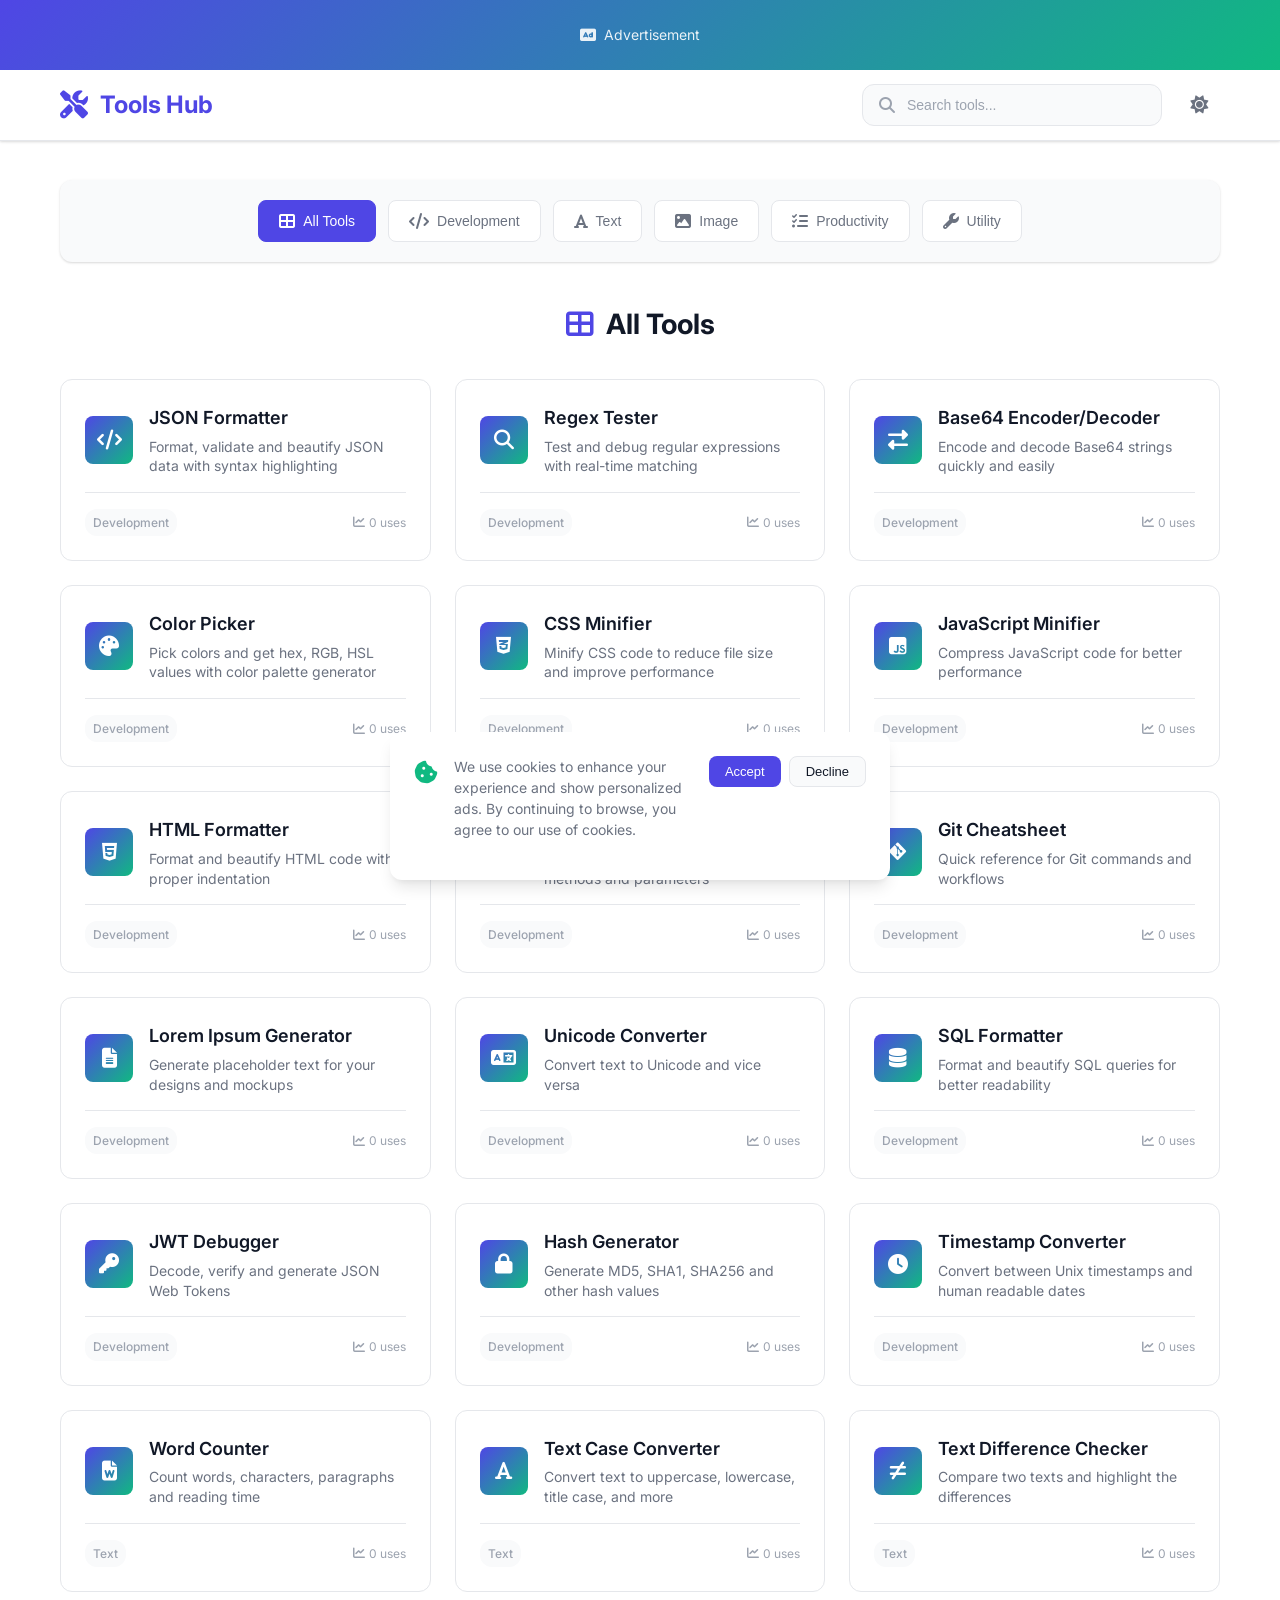
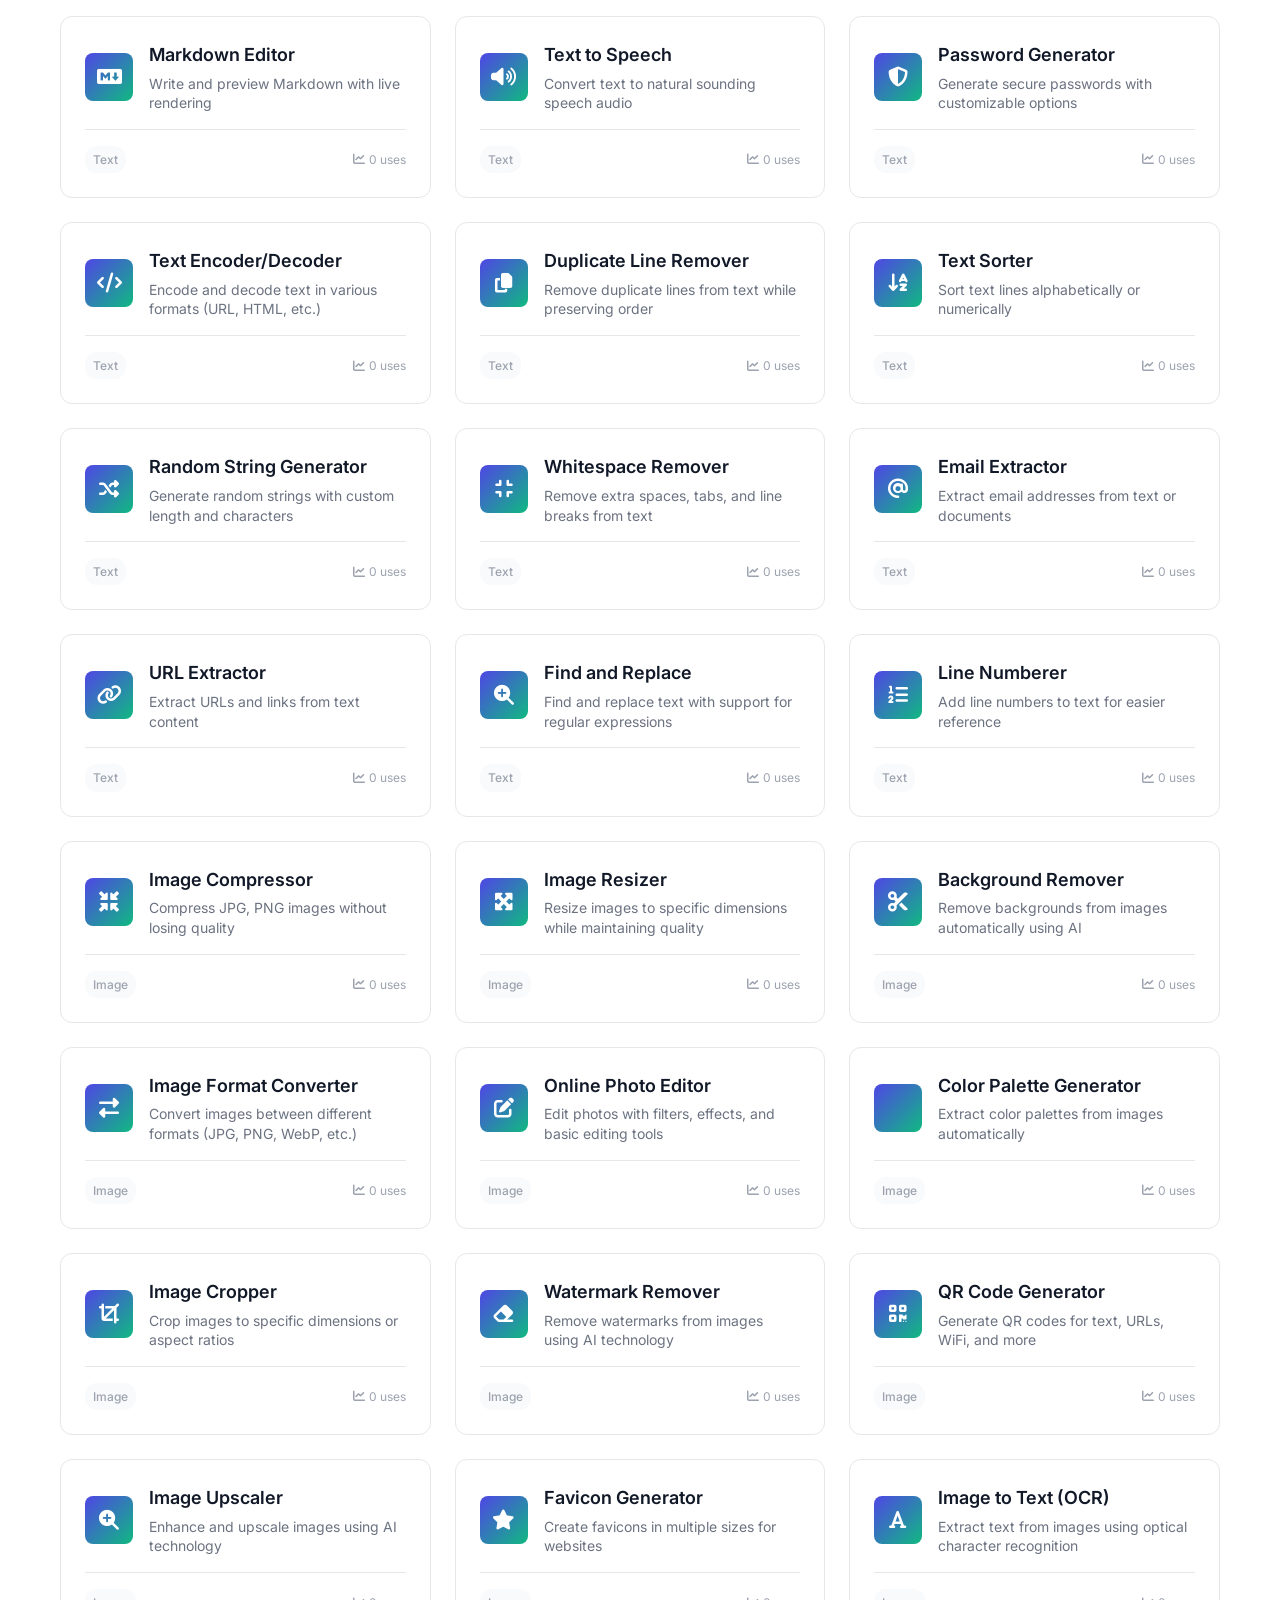
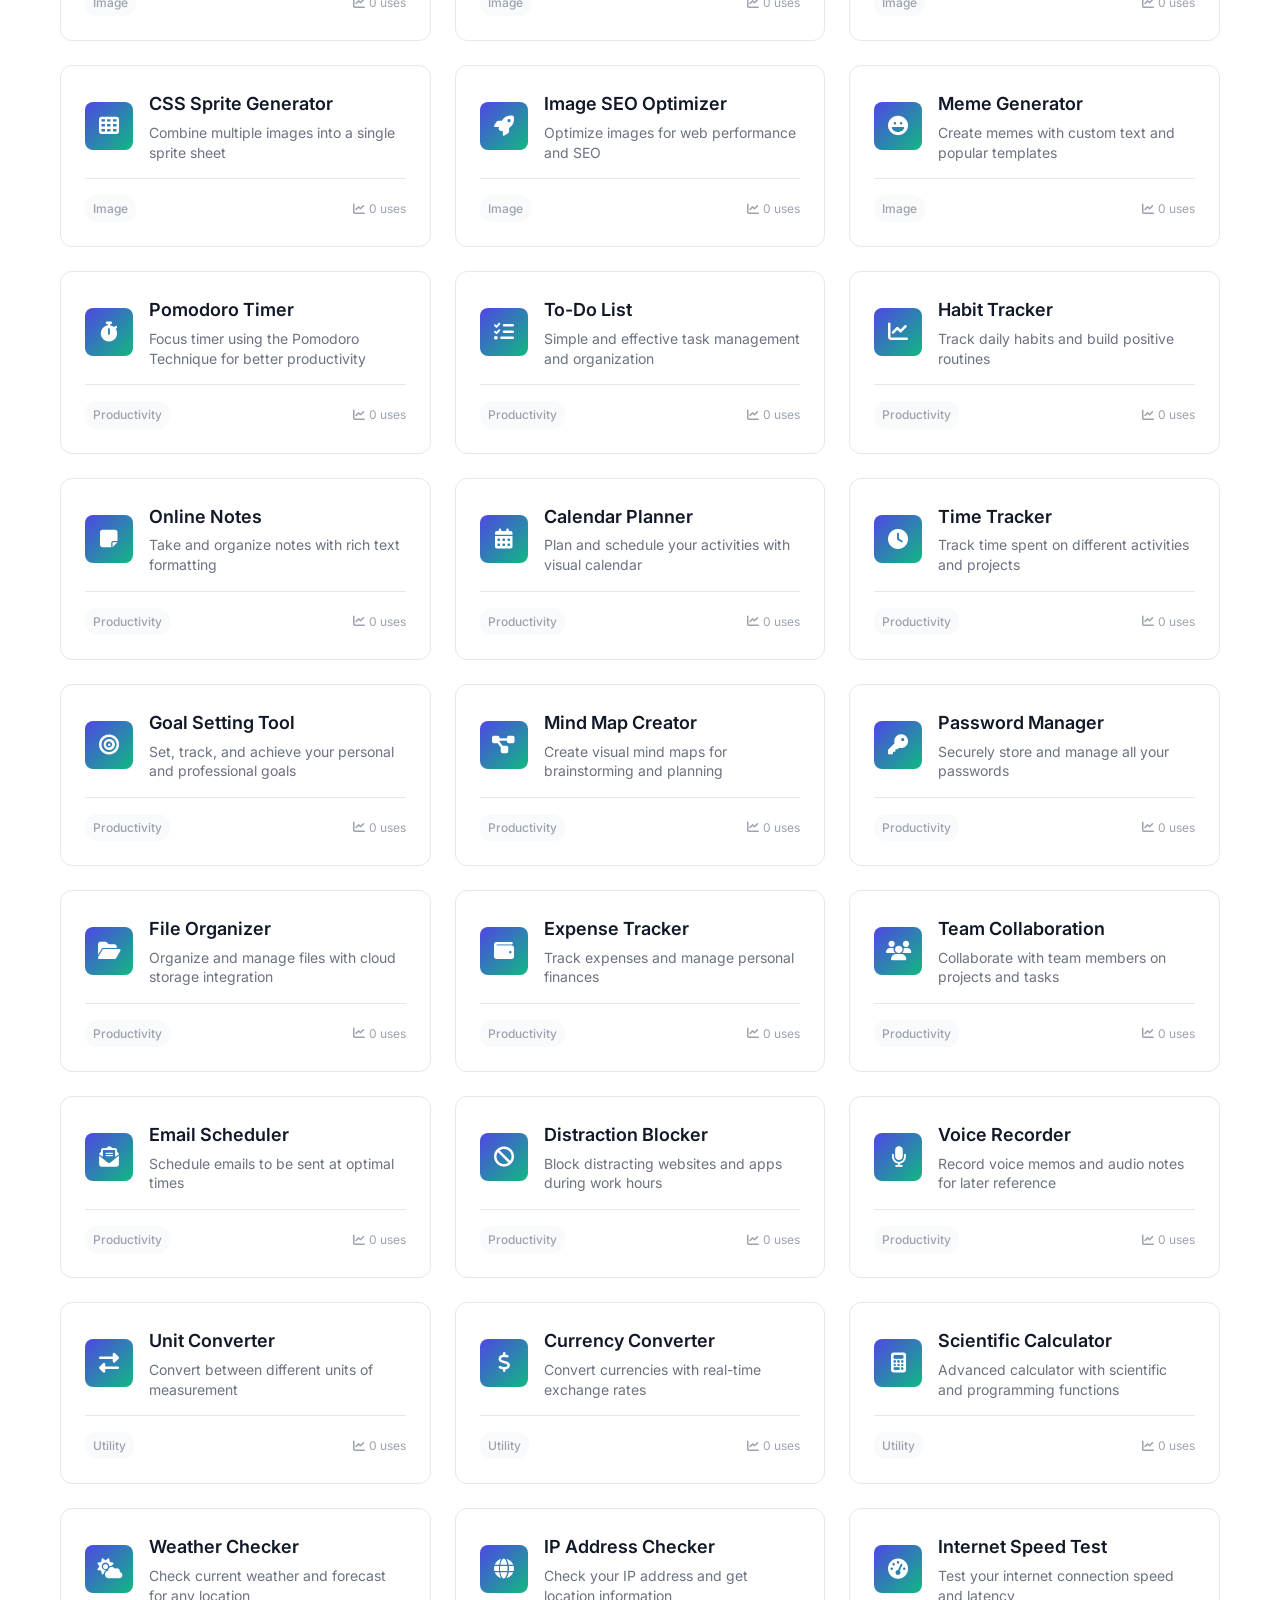
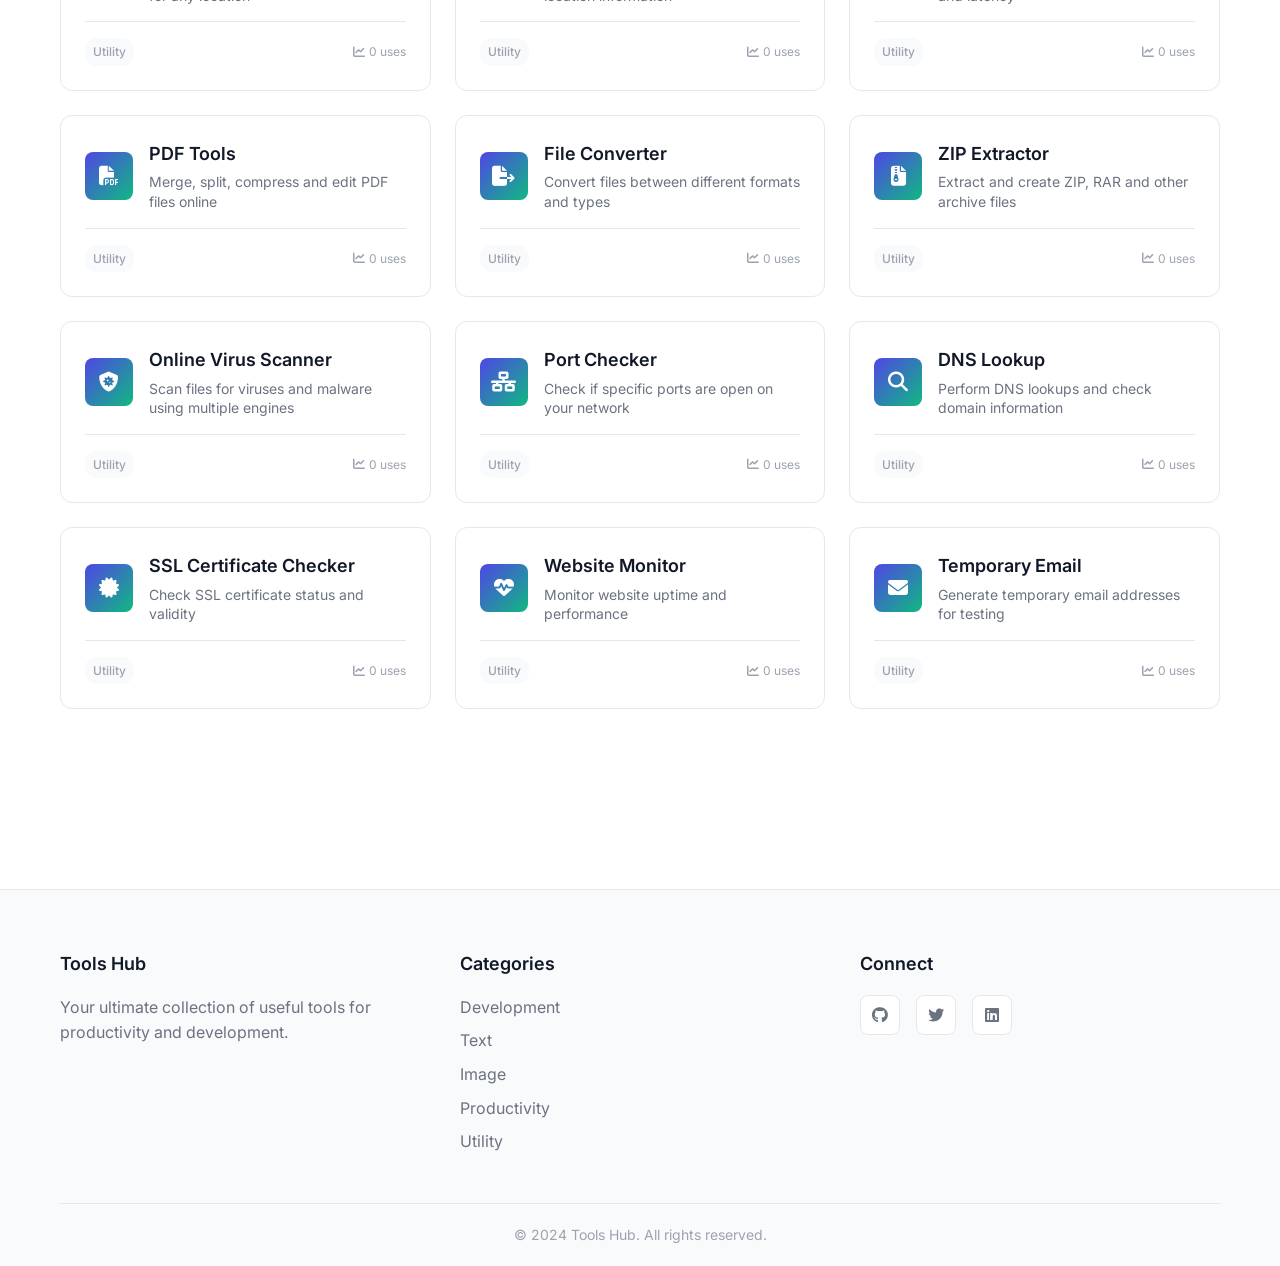
<file: index.html>
<!DOCTYPE html>
<html lang="en">
<head>
    <meta charset="UTF-8">
    <meta name="viewport" content="width=device-width, initial-scale=1.0">
    <title>Tools Hub - Your Ultimate Tool Collection</title>
    
    <!-- PWA Meta Tags -->
    <meta name="description" content="A comprehensive collection of useful tools for developers and professionals">
    <meta name="theme-color" content="#4F46E5">
    <link rel="manifest" href="manifest.json">
    <link rel="apple-touch-icon" href="icons/icon-192.png">
    
    <!-- Favicon -->
    <link rel="icon" type="image/x-icon" href="favicon.ico">
    
    <!-- Font Awesome -->
    <link rel="stylesheet" href="https://cdnjs.cloudflare.com/ajax/libs/font-awesome/6.4.0/css/all.min.css">
    
    <!-- Google Fonts -->
    <link href="https://fonts.googleapis.com/css2?family=Inter:wght@300;400;500;600;700&display=swap" rel="stylesheet">
    
    <!-- Styles -->
    <link rel="stylesheet" href="css/style.css">
    
    <!-- AdsTerra Banner Ad -->
    <script async src="//www.adsterra.com/adsterra.js"></script>
</head>
<body>
    <!-- PWA Install Popup -->
    <div id="pwa-install-popup" class="pwa-popup hidden">
        <div class="pwa-popup-content">
            <i class="fas fa-download"></i>
            <h3>Install Tools Hub</h3>
            <p>Install our app for quick access and offline functionality</p>
            <div class="pwa-popup-buttons">
                <button id="pwa-install-btn" class="btn btn-primary">Install</button>
                <button id="pwa-dismiss-btn" class="btn btn-secondary">Later</button>
            </div>
        </div>
    </div>

    <!-- Cookies Popup -->
    <div id="cookies-popup" class="cookies-popup hidden">
        <div class="cookies-content">
            <i class="fas fa-cookie-bite"></i>
            <p>We use cookies to enhance your experience and show personalized ads. By continuing to browse, you agree to our use of cookies.</p>
            <div class="cookies-buttons">
                <button id="accept-cookies" class="btn btn-primary">Accept</button>
                <button id="decline-cookies" class="btn btn-secondary">Decline</button>
            </div>
        </div>
    </div>

    <!-- Header -->
    <header class="header">
        <!-- AdsTerra Banner Ad Space -->
        <div class="ad-banner">
            <div id="adsterra-banner">
                <!-- AdsTerra banner code will be inserted here -->
                <div class="ad-placeholder">
                    <i class="fas fa-ad"></i>
                    <span>Advertisement</span>
                </div>
            </div>
        </div>

        <nav class="navbar">
            <div class="nav-container">
                <div class="nav-brand">
                    <i class="fas fa-tools"></i>
                    <span>Tools Hub</span>
                </div>
                
                <div class="nav-controls">
                    <!-- Search Bar -->
                    <div class="search-container">
                        <i class="fas fa-search search-icon"></i>
                        <input type="text" id="search-input" placeholder="Search tools..." class="search-input">
                        <button id="clear-search" class="clear-search hidden">
                            <i class="fas fa-times"></i>
                        </button>
                    </div>
                    
                    <!-- Theme Toggle -->
                    <button id="theme-toggle" class="theme-toggle" title="Toggle theme">
                        <i class="fas fa-sun"></i>
                    </button>
                    
                    <!-- Menu Toggle -->
                    <button id="menu-toggle" class="menu-toggle">
                        <i class="fas fa-bars"></i>
                    </button>
                </div>
            </div>
        </nav>
    </header>

    <!-- Main Content -->
    <main class="main">
        <div class="container">
            <!-- Categories Navigation -->
            <section class="categories-nav">
                <div class="categories-container">
                    <button class="category-btn active" data-category="all">
                        <i class="fas fa-th-large"></i>
                        <span>All Tools</span>
                    </button>
                </div>
            </section>

            <!-- Most Used Tools -->
            <section id="most-used-section" class="tools-section hidden">
                <h2 class="section-title">
                    <i class="fas fa-star"></i>
                    Most Used Tools
                </h2>
                <div id="most-used-tools" class="tools-grid">
                    <!-- Most used tools will be populated here -->
                </div>
            </section>

            <!-- Search Results -->
            <section id="search-results-section" class="tools-section hidden">
                <h2 class="section-title">
                    <i class="fas fa-search"></i>
                    Search Results
                </h2>
                <div id="search-results" class="tools-grid">
                    <!-- Search results will be populated here -->
                </div>
            </section>

            <!-- Tools Grid -->
            <section class="tools-section">
                <h2 id="current-category-title" class="section-title">
                    <i class="fas fa-th-large"></i>
                    All Tools
                </h2>
                <div id="tools-grid" class="tools-grid">
                    <!-- Tools will be populated here -->
                </div>
            </section>

            <!-- Loading Indicator -->
            <div id="loading-indicator" class="loading-indicator hidden">
                <div class="spinner"></div>
                <p>Loading tools...</p>
            </div>

            <!-- No Results -->
            <div id="no-results" class="no-results hidden">
                <i class="fas fa-search"></i>
                <h3>No tools found</h3>
                <p>Try adjusting your search terms or browse different categories.</p>
            </div>
        </div>
    </main>

    <!-- Footer -->
    <footer class="footer">
        <div class="container">
            <div class="footer-content">
                <div class="footer-section">
                    <h4>Tools Hub</h4>
                    <p>Your ultimate collection of useful tools for productivity and development.</p>
                </div>
                <div class="footer-section">
                    <h4>Categories</h4>
                    <ul id="footer-categories">
                        <!-- Categories will be populated here -->
                    </ul>
                </div>
                <div class="footer-section">
                    <h4>Connect</h4>
                    <div class="social-links">
                        <a href="#" title="GitHub"><i class="fab fa-github"></i></a>
                        <a href="#" title="Twitter"><i class="fab fa-twitter"></i></a>
                        <a href="#" title="LinkedIn"><i class="fab fa-linkedin"></i></a>
                    </div>
                </div>
            </div>
            <div class="footer-bottom">
                <p>&copy; 2024 Tools Hub. All rights reserved.</p>
            </div>
        </div>
    </footer>

    <!-- Scripts -->
    <script src="js/app.js"></script>
    <script src="js/pwa.js"></script>
    <script src="js/theme.js"></script>
    <script src="js/search.js"></script>
    <script src="js/storage.js"></script>
    <script src="js/analytics.js"></script>
</body>
</html>
</file>
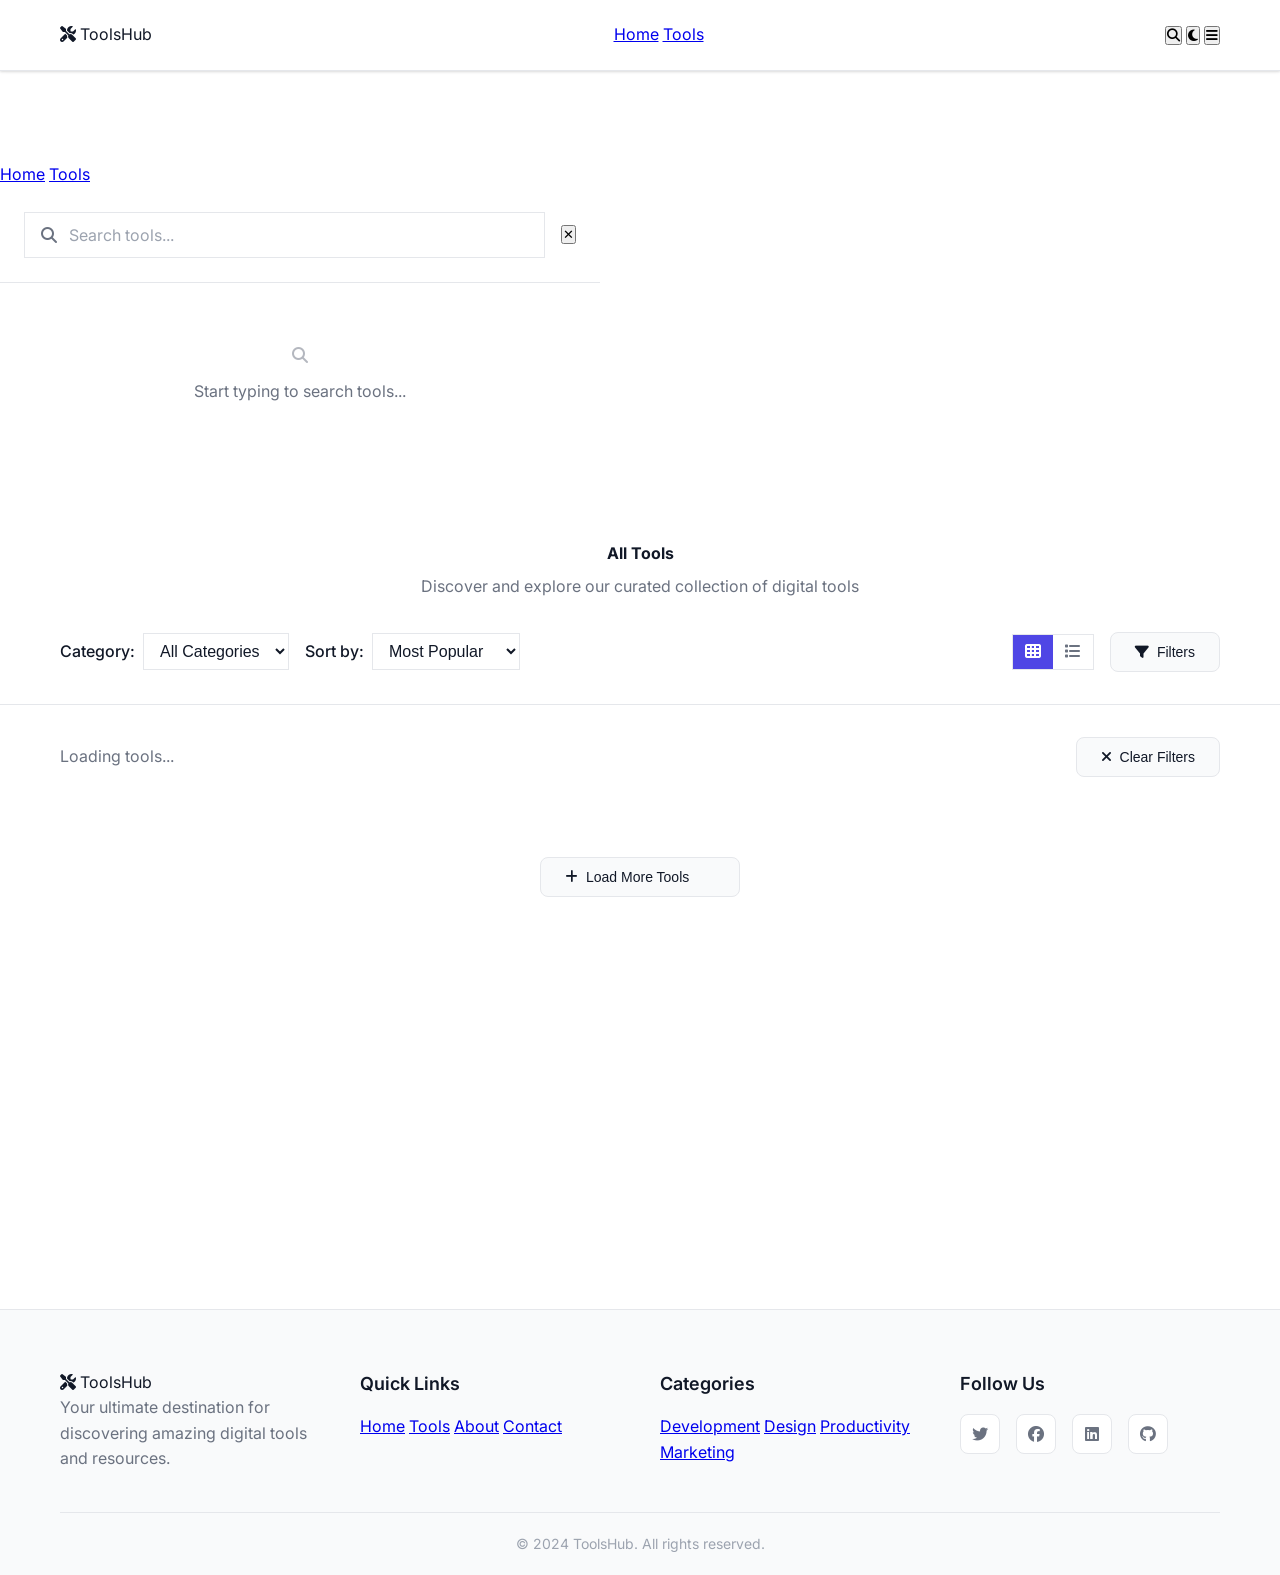
<file: tools.html>
<!DOCTYPE html>
<html lang="en">
<head>
    <meta charset="UTF-8">
    <meta name="viewport" content="width=device-width, initial-scale=1.0">
    <title>Tools - ToolsHub</title>
    <meta name="description" content="Browse and discover amazing digital tools for productivity, design, development, and more.">
    <meta name="keywords" content="tools, digital tools, productivity, design, development, browse tools">
    
    <!-- PWA Meta Tags -->
    <meta name="theme-color" content="#3b82f6">
    <meta name="apple-mobile-web-app-capable" content="yes">
    <meta name="apple-mobile-web-app-status-bar-style" content="default">
    <meta name="apple-mobile-web-app-title" content="ToolsHub">
    
    <!-- PWA Icons -->
    <link rel="icon" type="image/png" sizes="32x32" href="assets/icons/favicon-32x32.png">
    <link rel="icon" type="image/png" sizes="16x16" href="assets/icons/favicon-16x16.png">
    <link rel="apple-touch-icon" href="assets/icons/apple-touch-icon.png">
    <link rel="manifest" href="manifest.json">
    
    <!-- CSS -->
    <link rel="stylesheet" href="css/style.css">
    <link rel="stylesheet" href="css/components.css">
    <link rel="stylesheet" href="css/tools.css">
    
    <!-- Font -->
    <link rel="preconnect" href="https://fonts.googleapis.com">
    <link rel="preconnect" href="https://fonts.gstatic.com" crossorigin>
    <link href="https://fonts.googleapis.com/css2?family=Inter:wght@300;400;500;600;700&display=swap" rel="stylesheet">
    
    <!-- Icons -->
    <link rel="stylesheet" href="https://cdnjs.cloudflare.com/ajax/libs/font-awesome/6.4.0/css/all.min.css">
</head>
<body>
    <!-- PWA Install Banner -->
    <div id="pwa-install-banner" class="pwa-banner hidden">
        <div class="pwa-banner-content">
            <i class="fas fa-download"></i>
            <span>Install ToolsHub for quick access</span>
            <button id="pwa-install-btn" class="btn-install">Install</button>
            <button id="pwa-dismiss-btn" class="btn-dismiss">✕</button>
        </div>
    </div>

    <!-- AdsTerra Banner Ad -->
    <div id="banner-ad" class="banner-ad">
        <div class="ad-container">
            <!-- AdsTerra Banner Code will go here -->
            <div class="ad-placeholder">
                <span>Advertisement</span>
            </div>
        </div>
    </div>

    <!-- Header -->
    <header class="header">
        <nav class="navbar">
            <div class="nav-container">
                <div class="nav-logo">
                    <i class="fas fa-tools"></i>
                    <span>ToolsHub</span>
                </div>
                
                <div class="nav-menu">
                    <a href="index.html" class="nav-link">Home</a>
                    <a href="tools.html" class="nav-link active">Tools</a>
                </div>
                
                <div class="nav-actions">
                    <button id="search-btn" class="action-btn" title="Search">
                        <i class="fas fa-search"></i>
                    </button>
                    <button id="theme-toggle" class="action-btn" title="Toggle Theme">
                        <i class="fas fa-moon"></i>
                    </button>
                    <button id="menu-toggle" class="action-btn mobile-only">
                        <i class="fas fa-bars"></i>
                    </button>
                </div>
            </div>
        </nav>
    </header>

    <!-- Mobile Menu -->
    <div id="mobile-menu" class="mobile-menu">
        <div class="mobile-menu-content">
            <a href="index.html" class="mobile-link">Home</a>
            <a href="tools.html" class="mobile-link active">Tools</a>
        </div>
    </div>

    <!-- Search Modal -->
    <div id="search-modal" class="modal">
        <div class="modal-content search-modal-content">
            <div class="search-header">
                <div class="search-input-container">
                    <i class="fas fa-search"></i>
                    <input type="text" id="search-input" placeholder="Search tools...">
                </div>
                <button id="search-close" class="btn-close">✕</button>
            </div>
            <div id="search-results" class="search-results">
                <div class="search-placeholder">
                    <i class="fas fa-search"></i>
                    <p>Start typing to search tools...</p>
                </div>
            </div>
        </div>
    </div>

    <!-- Main Content -->
    <main class="main">
        <!-- Page Header -->
        <section class="page-header">
            <div class="container">
                <h1 class="page-title">All Tools</h1>
                <p class="page-description">Discover and explore our curated collection of digital tools</p>
                
                <!-- Filters and Search -->
                <div class="tools-controls">
                    <div class="controls-left">
                        <div class="filter-group">
                            <label for="category-filter">Category:</label>
                            <select id="category-filter" class="filter-select">
                                <option value="">All Categories</option>
                            </select>
                        </div>
                        
                        <div class="filter-group">
                            <label for="sort-filter">Sort by:</label>
                            <select id="sort-filter" class="filter-select">
                                <option value="popular">Most Popular</option>
                                <option value="newest">Newest First</option>
                                <option value="oldest">Oldest First</option>
                                <option value="name">Name A-Z</option>
                                <option value="rating">Highest Rated</option>
                            </select>
                        </div>
                    </div>
                    
                    <div class="controls-right">
                        <div class="view-toggle">
                            <button id="grid-view" class="view-btn active" title="Grid View">
                                <i class="fas fa-th"></i>
                            </button>
                            <button id="list-view" class="view-btn" title="List View">
                                <i class="fas fa-list"></i>
                            </button>
                        </div>
                        
                        <button id="filter-toggle" class="btn btn-secondary mobile-only">
                            <i class="fas fa-filter"></i>
                            Filters
                        </button>
                    </div>
                </div>
            </div>
        </section>

        <!-- Mobile Filters -->
        <div id="mobile-filters" class="mobile-filters hidden">
            <div class="mobile-filters-content">
                <div class="mobile-filter-header">
                    <h3>Filters</h3>
                    <button id="mobile-filters-close" class="btn-close">✕</button>
                </div>
                <div class="mobile-filter-body">
                    <div class="filter-group">
                        <label for="mobile-category-filter">Category:</label>
                        <select id="mobile-category-filter" class="filter-select">
                            <option value="">All Categories</option>
                        </select>
                    </div>
                    
                    <div class="filter-group">
                        <label for="mobile-sort-filter">Sort by:</label>
                        <select id="mobile-sort-filter" class="filter-select">
                            <option value="popular">Most Popular</option>
                            <option value="newest">Newest First</option>
                            <option value="oldest">Oldest First</option>
                            <option value="name">Name A-Z</option>
                            <option value="rating">Highest Rated</option>
                        </select>
                    </div>
                </div>
                <div class="mobile-filter-actions">
                    <button id="apply-filters" class="btn btn-primary">Apply Filters</button>
                    <button id="clear-filters" class="btn btn-secondary">Clear All</button>
                </div>
            </div>
        </div>

        <!-- Tools Grid -->
        <section class="tools-section">
            <div class="container">
                <!-- Results Info -->
                <div class="results-info">
                    <span id="results-count">Loading tools...</span>
                    <div class="results-actions">
                        <button id="clear-all-filters" class="btn btn-sm btn-secondary">
                            <i class="fas fa-times"></i>
                            Clear Filters
                        </button>
                    </div>
                </div>

                <!-- Tools Grid -->
                <div id="tools-container" class="tools-container">
                    <div id="tools-grid" class="tools-grid">
                        <!-- Tools will be loaded dynamically -->
                    </div>
                    
                    <!-- Load More Button -->
                    <div id="load-more-container" class="load-more-container">
                        <button id="load-more-btn" class="btn btn-secondary">
                            <i class="fas fa-plus"></i>
                            Load More Tools
                        </button>
                    </div>
                </div>

                <!-- No Results -->
                <div id="no-results" class="no-results hidden">
                    <div class="no-results-content">
                        <i class="fas fa-search"></i>
                        <h3>No tools found</h3>
                        <p>Try adjusting your filters or search terms</p>
                        <button id="reset-filters" class="btn btn-primary">Reset Filters</button>
                    </div>
                </div>
            </div>
        </section>
    </main>

    <!-- Footer -->
    <footer class="footer">
        <div class="container">
            <div class="footer-content">
                <div class="footer-section">
                    <div class="footer-logo">
                        <i class="fas fa-tools"></i>
                        <span>ToolsHub</span>
                    </div>
                    <p>Your ultimate destination for discovering amazing digital tools and resources.</p>
                </div>
                <div class="footer-section">
                    <h4>Quick Links</h4>
                    <a href="index.html">Home</a>
                    <a href="tools.html">Tools</a>
                    <a href="#about">About</a>
                    <a href="#contact">Contact</a>
                </div>
                <div class="footer-section">
                    <h4>Categories</h4>
                    <a href="tools.html?category=development">Development</a>
                    <a href="tools.html?category=design">Design</a>
                    <a href="tools.html?category=productivity">Productivity</a>
                    <a href="tools.html?category=marketing">Marketing</a>
                </div>
                <div class="footer-section">
                    <h4>Follow Us</h4>
                    <div class="social-links">
                        <a href="#" title="Twitter"><i class="fab fa-twitter"></i></a>
                        <a href="#" title="Facebook"><i class="fab fa-facebook"></i></a>
                        <a href="#" title="LinkedIn"><i class="fab fa-linkedin"></i></a>
                        <a href="#" title="GitHub"><i class="fab fa-github"></i></a>
                    </div>
                </div>
            </div>
            <div class="footer-bottom">
                <p>&copy; 2024 ToolsHub. All rights reserved.</p>
            </div>
        </div>
    </footer>

    <!-- Cookie Consent -->
    <div id="cookie-consent" class="cookie-consent hidden">
        <div class="cookie-content">
            <div class="cookie-text">
                <i class="fas fa-cookie-bite"></i>
                <span>We use cookies to enhance your experience. By continuing to visit this site you agree to our use of cookies.</span>
            </div>
            <div class="cookie-actions">
                <button id="cookie-accept" class="btn btn-primary btn-sm">Accept</button>
                <button id="cookie-decline" class="btn btn-secondary btn-sm">Decline</button>
            </div>
        </div>
    </div>

    <!-- Loading Spinner -->
    <div id="loading-spinner" class="loading-spinner hidden">
        <div class="spinner"></div>
    </div>

    <!-- Scripts -->
    <script src="js/config.js"></script>
    <script src="js/utils.js"></script>
    <script src="js/storage.js"></script>
    <script src="js/search.js"></script>
    <script src="js/theme.js"></script>
    <script src="js/pwa.js"></script>
    <script src="js/tools.js"></script>
</body>
</html>
</file>
<file: css/style.css>
/* CSS Variables for Theme Support */
:root {
    /* Light Theme Colors */
    --primary-color: #4F46E5;
    --primary-hover: #4338CA;
    --secondary-color: #6B7280;
    --accent-color: #10B981;
    --background-color: #FFFFFF;
    --surface-color: #F9FAFB;
    --card-color: #FFFFFF;
    --text-primary: #111827;
    --text-secondary: #6B7280;
    --text-muted: #9CA3AF;
    --border-color: #E5E7EB;
    --shadow-light: 0 1px 3px 0 rgba(0, 0, 0, 0.1), 0 1px 2px 0 rgba(0, 0, 0, 0.06);
    --shadow-medium: 0 4px 6px -1px rgba(0, 0, 0, 0.1), 0 2px 4px -1px rgba(0, 0, 0, 0.06);
    --shadow-large: 0 10px 15px -3px rgba(0, 0, 0, 0.1), 0 4px 6px -2px rgba(0, 0, 0, 0.05);
    
    /* Layout Variables */
    --header-height: 140px;
    --navbar-height: 70px;
    --ad-banner-height: 70px;
    --border-radius: 12px;
    --border-radius-small: 8px;
    --container-max-width: 1200px;
    --grid-gap: 24px;
    
    /* Animation Variables */
    --transition-fast: 0.15s ease-in-out;
    --transition-normal: 0.3s ease-in-out;
    --transition-slow: 0.5s ease-in-out;
}

/* Dark Theme Colors */
[data-theme="dark"] {
    --primary-color: #6366F1;
    --primary-hover: #5B21B6;
    --secondary-color: #9CA3AF;
    --accent-color: #34D399;
    --background-color: #0F172A;
    --surface-color: #1E293B;
    --card-color: #334155;
    --text-primary: #F8FAFC;
    --text-secondary: #CBD5E1;
    --text-muted: #94A3B8;
    --border-color: #475569;
    --shadow-light: 0 1px 3px 0 rgba(0, 0, 0, 0.3), 0 1px 2px 0 rgba(0, 0, 0, 0.2);
    --shadow-medium: 0 4px 6px -1px rgba(0, 0, 0, 0.3), 0 2px 4px -1px rgba(0, 0, 0, 0.2);
    --shadow-large: 0 10px 15px -3px rgba(0, 0, 0, 0.3), 0 4px 6px -2px rgba(0, 0, 0, 0.2);
}

/* Reset and Base Styles */
* {
    margin: 0;
    padding: 0;
    box-sizing: border-box;
}

html {
    scroll-behavior: smooth;
}

body {
    font-family: 'Inter', -apple-system, BlinkMacSystemFont, 'Segoe UI', Roboto, sans-serif;
    background-color: var(--background-color);
    color: var(--text-primary);
    line-height: 1.6;
    transition: background-color var(--transition-normal), color var(--transition-normal);
    min-height: 100vh;
    padding-top: var(--header-height);
}

/* Utility Classes */
.hidden { display: none !important; }
.container {
    max-width: var(--container-max-width);
    margin: 0 auto;
    padding: 0 20px;
}

/* Button Styles */
.btn {
    display: inline-flex;
    align-items: center;
    gap: 8px;
    padding: 12px 24px;
    border: none;
    border-radius: var(--border-radius-small);
    font-weight: 500;
    text-decoration: none;
    cursor: pointer;
    transition: all var(--transition-fast);
    font-size: 14px;
    line-height: 1;
    white-space: nowrap;
}

.btn-primary {
    background-color: var(--primary-color);
    color: white;
}

.btn-primary:hover {
    background-color: var(--primary-hover);
    transform: translateY(-1px);
    box-shadow: var(--shadow-medium);
}

.btn-secondary {
    background-color: var(--surface-color);
    color: var(--text-primary);
    border: 1px solid var(--border-color);
}

.btn-secondary:hover {
    background-color: var(--card-color);
    transform: translateY(-1px);
}

/* Header Styles */
.header {
    position: fixed;
    top: 0;
    left: 0;
    right: 0;
    z-index: 1000;
    background-color: var(--background-color);
    border-bottom: 1px solid var(--border-color);
    box-shadow: var(--shadow-light);
}

/* Ad Banner */
.ad-banner {
    height: var(--ad-banner-height);
    background: linear-gradient(135deg, var(--primary-color), var(--accent-color));
    display: flex;
    align-items: center;
    justify-content: center;
}

.ad-placeholder {
    display: flex;
    align-items: center;
    gap: 8px;
    color: white;
    font-size: 14px;
    opacity: 0.9;
}

/* Navbar */
.navbar {
    height: var(--navbar-height);
    background-color: var(--background-color);
}

.nav-container {
    height: 100%;
    display: flex;
    align-items: center;
    justify-content: space-between;
    max-width: var(--container-max-width);
    margin: 0 auto;
    padding: 0 20px;
}

.nav-brand {
    display: flex;
    align-items: center;
    gap: 12px;
    font-size: 24px;
    font-weight: 700;
    color: var(--primary-color);
}

.nav-brand i {
    font-size: 28px;
}

.nav-controls {
    display: flex;
    align-items: center;
    gap: 16px;
}

/* Search Container */
.search-container {
    position: relative;
    display: flex;
    align-items: center;
    background-color: var(--surface-color);
    border: 1px solid var(--border-color);
    border-radius: var(--border-radius);
    padding: 0 16px;
    transition: all var(--transition-fast);
    min-width: 300px;
}

.search-container:focus-within {
    border-color: var(--primary-color);
    box-shadow: 0 0 0 3px rgba(79, 70, 229, 0.1);
}

.search-icon {
    color: var(--text-muted);
    margin-right: 12px;
}

.search-input {
    flex: 1;
    border: none;
    background: transparent;
    padding: 12px 0;
    font-size: 14px;
    color: var(--text-primary);
    outline: none;
}

.search-input::placeholder {
    color: var(--text-muted);
}

.clear-search {
    background: none;
    border: none;
    color: var(--text-muted);
    cursor: pointer;
    padding: 4px;
    border-radius: 50%;
    transition: all var(--transition-fast);
}

.clear-search:hover {
    background-color: var(--border-color);
    color: var(--text-primary);
}

/* Theme Toggle */
.theme-toggle {
    background: none;
    border: none;
    padding: 12px;
    border-radius: var(--border-radius-small);
    color: var(--text-secondary);
    cursor: pointer;
    transition: all var(--transition-fast);
    font-size: 18px;
}

.theme-toggle:hover {
    background-color: var(--surface-color);
    color: var(--primary-color);
}

/* Menu Toggle (Mobile) */
.menu-toggle {
    display: none;
    background: none;
    border: none;
    padding: 12px;
    border-radius: var(--border-radius-small);
    color: var(--text-secondary);
    cursor: pointer;
    transition: all var(--transition-fast);
    font-size: 18px;
}

.menu-toggle:hover {
    background-color: var(--surface-color);
    color: var(--primary-color);
}

/* Main Content */
.main {
    min-height: calc(100vh - var(--header-height));
    padding: 40px 0;
}

/* Categories Navigation */
.categories-nav {
    margin-bottom: 40px;
}

.categories-container {
    display: flex;
    gap: 12px;
    flex-wrap: wrap;
    justify-content: center;
    padding: 20px;
    background-color: var(--surface-color);
    border-radius: var(--border-radius);
    box-shadow: var(--shadow-light);
}

.category-btn {
    display: flex;
    align-items: center;
    gap: 8px;
    padding: 12px 20px;
    background-color: var(--card-color);
    border: 1px solid var(--border-color);
    border-radius: var(--border-radius-small);
    color: var(--text-secondary);
    text-decoration: none;
    cursor: pointer;
    transition: all var(--transition-fast);
    font-weight: 500;
    font-size: 14px;
}

.category-btn:hover {
    background-color: var(--primary-color);
    color: white;
    transform: translateY(-2px);
    box-shadow: var(--shadow-medium);
}

.category-btn.active {
    background-color: var(--primary-color);
    color: white;
    border-color: var(--primary-color);
}

.category-btn i {
    font-size: 16px;
}

/* Tools Section */
.tools-section {
    margin-bottom: 60px;
}

.section-title {
    display: flex;
    align-items: center;
    gap: 12px;
    font-size: 28px;
    font-weight: 700;
    color: var(--text-primary);
    margin-bottom: 32px;
    text-align: center;
    justify-content: center;
}

.section-title i {
    color: var(--primary-color);
}

/* Tools Grid */
.tools-grid {
    display: grid;
    grid-template-columns: repeat(auto-fill, minmax(300px, 1fr));
    gap: var(--grid-gap);
    margin-bottom: 40px;
}

/* Tool Card */
.tool-card {
    background-color: var(--card-color);
    border: 1px solid var(--border-color);
    border-radius: var(--border-radius);
    padding: 24px;
    transition: all var(--transition-normal);
    cursor: pointer;
    position: relative;
    overflow: hidden;
}

.tool-card::before {
    content: '';
    position: absolute;
    top: 0;
    left: -100%;
    width: 100%;
    height: 3px;
    background: linear-gradient(90deg, var(--primary-color), var(--accent-color));
    transition: left var(--transition-normal);
}

.tool-card:hover {
    transform: translateY(-4px);
    box-shadow: var(--shadow-large);
    border-color: var(--primary-color);
}

.tool-card:hover::before {
    left: 0;
}

.tool-header {
    display: flex;
    align-items: center;
    gap: 16px;
    margin-bottom: 16px;
}

.tool-icon {
    width: 48px;
    height: 48px;
    background: linear-gradient(135deg, var(--primary-color), var(--accent-color));
    border-radius: var(--border-radius-small);
    display: flex;
    align-items: center;
    justify-content: center;
    color: white;
    font-size: 20px;
    flex-shrink: 0;
}

.tool-info h3 {
    font-size: 18px;
    font-weight: 600;
    color: var(--text-primary);
    margin-bottom: 4px;
}

.tool-info p {
    font-size: 14px;
    color: var(--text-secondary);
    line-height: 1.4;
}

.tool-meta {
    display: flex;
    align-items: center;
    justify-content: space-between;
    margin-top: 16px;
    padding-top: 16px;
    border-top: 1px solid var(--border-color);
}

.tool-category {
    font-size: 12px;
    color: var(--text-muted);
    background-color: var(--surface-color);
    padding: 4px 8px;
    border-radius: 12px;
    font-weight: 500;
}

.tool-usage {
    font-size: 12px;
    color: var(--text-muted);
    display: flex;
    align-items: center;
    gap: 4px;
}

/* Loading Indicator */
.loading-indicator {
    text-align: center;
    padding: 60px 20px;
    color: var(--text-secondary);
}

.spinner {
    width: 40px;
    height: 40px;
    border: 3px solid var(--border-color);
    border-top: 3px solid var(--primary-color);
    border-radius: 50%;
    margin: 0 auto 20px;
    animation: spin 1s linear infinite;
}

@keyframes spin {
    0% { transform: rotate(0deg); }
    100% { transform: rotate(360deg); }
}

/* No Results */
.no-results {
    text-align: center;
    padding: 80px 20px;
    color: var(--text-secondary);
}

.no-results i {
    font-size: 64px;
    color: var(--text-muted);
    margin-bottom: 24px;
}

.no-results h3 {
    font-size: 24px;
    font-weight: 600;
    margin-bottom: 12px;
    color: var(--text-primary);
}

/* PWA Install Popup */
.pwa-popup {
    position: fixed;
    top: 0;
    left: 0;
    right: 0;
    bottom: 0;
    background-color: rgba(0, 0, 0, 0.5);
    display: flex;
    align-items: center;
    justify-content: center;
    z-index: 10000;
    padding: 20px;
}

.pwa-popup-content {
    background-color: var(--card-color);
    border-radius: var(--border-radius);
    padding: 32px;
    text-align: center;
    max-width: 400px;
    width: 100%;
    box-shadow: var(--shadow-large);
    animation: popupSlideIn var(--transition-normal);
}

.pwa-popup-content i {
    font-size: 48px;
    color: var(--primary-color);
    margin-bottom: 16px;
}

.pwa-popup-content h3 {
    font-size: 20px;
    font-weight: 600;
    margin-bottom: 12px;
    color: var(--text-primary);
}

.pwa-popup-content p {
    color: var(--text-secondary);
    margin-bottom: 24px;
}

.pwa-popup-buttons {
    display: flex;
    gap: 12px;
    justify-content: center;
}

@keyframes popupSlideIn {
    from {
        transform: translateY(-50px);
        opacity: 0;
    }
    to {
        transform: translateY(0);
        opacity: 1;
    }
}

/* Cookies Popup */
.cookies-popup {
    position: fixed;
    bottom: 20px;
    left: 20px;
    right: 20px;
    background-color: var(--card-color);
    border-radius: var(--border-radius);
    box-shadow: var(--shadow-large);
    z-index: 9999;
    max-width: 500px;
    margin: 0 auto;
    animation: slideUp var(--transition-normal);
}

.cookies-content {
    padding: 24px;
    display: flex;
    align-items: flex-start;
    gap: 16px;
}

.cookies-content i {
    font-size: 24px;
    color: var(--accent-color);
    flex-shrink: 0;
    margin-top: 4px;
}

.cookies-content p {
    flex: 1;
    color: var(--text-secondary);
    font-size: 14px;
    line-height: 1.5;
    margin-bottom: 16px;
}

.cookies-buttons {
    display: flex;
    gap: 8px;
    flex-wrap: wrap;
}

.cookies-buttons .btn {
    padding: 8px 16px;
    font-size: 13px;
}

@keyframes slideUp {
    from {
        transform: translateY(100px);
        opacity: 0;
    }
    to {
        transform: translateY(0);
        opacity: 1;
    }
}

/* Footer */
.footer {
    background-color: var(--surface-color);
    border-top: 1px solid var(--border-color);
    padding: 60px 0 20px;
    margin-top: 80px;
}

.footer-content {
    display: grid;
    grid-template-columns: repeat(auto-fit, minmax(250px, 1fr));
    gap: 40px;
    margin-bottom: 40px;
}

.footer-section h4 {
    font-size: 18px;
    font-weight: 600;
    color: var(--text-primary);
    margin-bottom: 16px;
}

.footer-section p {
    color: var(--text-secondary);
    line-height: 1.6;
}

.footer-section ul {
    list-style: none;
}

.footer-section ul li {
    margin-bottom: 8px;
}

.footer-section ul li a {
    color: var(--text-secondary);
    text-decoration: none;
    transition: color var(--transition-fast);
}

.footer-section ul li a:hover {
    color: var(--primary-color);
}

.social-links {
    display: flex;
    gap: 16px;
}

.social-links a {
    width: 40px;
    height: 40px;
    background-color: var(--card-color);
    border: 1px solid var(--border-color);
    border-radius: var(--border-radius-small);
    display: flex;
    align-items: center;
    justify-content: center;
    color: var(--text-secondary);
    text-decoration: none;
    transition: all var(--transition-fast);
}

.social-links a:hover {
    background-color: var(--primary-color);
    color: white;
    transform: translateY(-2px);
}

.footer-bottom {
    text-align: center;
    padding-top: 20px;
    border-top: 1px solid var(--border-color);
    color: var(--text-muted);
    font-size: 14px;
}

/* Responsive Design */
@media (max-width: 768px) {
    :root {
        --header-height: 120px;
        --ad-banner-height: 50px;
        --navbar-height: 70px;
        --grid-gap: 16px;
    }

    body {
        padding-top: var(--header-height);
    }

    .nav-controls {
        flex-wrap: wrap;
        gap: 12px;
    }

    .search-container {
        min-width: 250px;
        order: 3;
        flex-basis: 100%;
    }

    .menu-toggle {
        display: block;
    }

    .categories-container {
        justify-content: flex-start;
        overflow-x: auto;
        flex-wrap: nowrap;
        padding: 16px;
        gap: 8px;
    }

    .category-btn {
        flex-shrink: 0;
        padding: 10px 16px;
        font-size: 13px;
    }

    .tools-grid {
        grid-template-columns: 1fr;
        gap: 16px;
    }

    .tool-card {
        padding: 20px;
    }

    .section-title {
        font-size: 24px;
        margin-bottom: 24px;
    }

    .footer-content {
        grid-template-columns: 1fr;
        gap: 32px;
    }

    .cookies-popup {
        left: 16px;
        right: 16px;
        bottom: 16px;
    }

    .cookies-content {
        flex-direction: column;
        padding: 20px;
    }

    .cookies-buttons {
        justify-content: center;
    }

    .pwa-popup {
        padding: 16px;
    }

    .pwa-popup-content {
        padding: 24px;
    }

    .pwa-popup-buttons {
        flex-direction: column;
    }
}

@media (max-width: 480px) {
    .container {
        padding: 0 16px;
    }

    .nav-container {
        padding: 0 16px;
    }

    .nav-brand {
        font-size: 20px;
    }

    .nav-brand i {
        font-size: 24px;
    }

    .search-container {
        min-width: 200px;
    }

    .tool-header {
        gap: 12px;
    }

    .tool-icon {
        width: 40px;
        height: 40px;
        font-size: 18px;
    }

    .tool-info h3 {
        font-size: 16px;
    }
}

/* Smooth scroll behavior */
html {
    scroll-behavior: smooth;
}

/* Focus styles for accessibility */
button:focus,
input:focus,
.tool-card:focus {
    outline: 2px solid var(--primary-color);
    outline-offset: 2px;
}

/* Reduced motion for accessibility */
@media (prefers-reduced-motion: reduce) {
    *,
    *::before,
    *::after {
        animation-duration: 0.01ms !important;
        animation-iteration-count: 1 !important;
        transition-duration: 0.01ms !important;
    }
}

/* High contrast mode support */
@media (prefers-contrast: high) {
    :root {
        --border-color: #000000;
        --shadow-light: 0 2px 4px rgba(0, 0, 0, 0.5);
        --shadow-medium: 0 4px 8px rgba(0, 0, 0, 0.5);
        --shadow-large: 0 8px 16px rgba(0, 0, 0, 0.5);
    }
}
</file>
<file: css/components.css>
/* Search Modal */
.search-modal-content {
  width: 95%;
  max-width: 600px;
  max-height: 80vh;
  display: flex;
  flex-direction: column;
}

.search-header {
  display: flex;
  align-items: center;
  gap: 1rem;
  padding: 1.5rem;
  border-bottom: 1px solid var(--border-color);
}

.search-input-container {
  flex: 1;
  position: relative;
  display: flex;
  align-items: center;
  gap: 0.75rem;
  background: var(--bg-secondary);
  border: 1px solid var(--border-color);
  border-radius: var(--radius);
  padding: 0.75rem 1rem;
  transition: all var(--transition-normal);
}

.search-input-container:focus-within {
  border-color: var(--primary-color);
  box-shadow: 0 0 0 3px rgba(59, 130, 246, 0.1);
}

.search-input-container i {
  color: var(--text-secondary);
  font-size: var(--text-lg);
}

#search-input {
  background: transparent;
  border: none;
  outline: none;
  font-size: var(--text-base);
  color: var(--text-primary);
  width: 100%;
  font-family: inherit;
}

#search-input::placeholder {
  color: var(--text-muted);
}

.search-results {
  flex: 1;
  overflow-y: auto;
  padding: 1rem;
  max-height: 400px;
}

.search-placeholder {
  text-align: center;
  padding: 3rem 1rem;
  color: var(--text-secondary);
}

.search-placeholder i {
  font-size: var(--text-3xl);
  margin-bottom: 1rem;
  display: block;
  opacity: 0.5;
}

.search-placeholder p {
  font-size: var(--text-base);
}

.search-result {
  display: flex;
  align-items: center;
  gap: 1rem;
  padding: 1rem;
  border-radius: var(--radius);
  transition: all var(--transition-normal);
  cursor: pointer;
  text-decoration: none;
  color: inherit;
  margin-bottom: 0.5rem;
}

.search-result:hover {
  background: var(--bg-secondary);
  transform: translateX(4px);
}

.search-result-icon {
  width: 40px;
  height: 40px;
  border-radius: var(--radius);
  background: var(--bg-tertiary);
  display: flex;
  align-items: center;
  justify-content: center;
  font-size: var(--text-lg);
  color: var(--primary-color);
  flex-shrink: 0;
}

.search-result-info {
  flex: 1;
  min-width: 0;
}

.search-result-title {
  font-weight: 600;
  font-size: var(--text-base);
  margin-bottom: 0.25rem;
  white-space: nowrap;
  overflow: hidden;
  text-overflow: ellipsis;
}

.search-result-description {
  font-size: var(--text-sm);
  color: var(--text-secondary);
  white-space: nowrap;
  overflow: hidden;
  text-overflow: ellipsis;
}

.search-result-category {
  font-size: var(--text-xs);
  color: var(--primary-color);
  background: rgba(59, 130, 246, 0.1);
  padding: 0.25rem 0.5rem;
  border-radius: var(--radius-sm);
  font-weight: 500;
  text-transform: uppercase;
  letter-spacing: 0.5px;
}

/* Form Elements */
.filter-select {
  background: var(--bg-secondary);
  border: 1px solid var(--border-color);
  border-radius: var(--radius);
  padding: 0.5rem 0.75rem;
  font-size: var(--text-sm);
  color: var(--text-primary);
  cursor: pointer;
  transition: all var(--transition-normal);
  min-width: 120px;
}

.filter-select:focus {
  outline: none;
  border-color: var(--primary-color);
  box-shadow: 0 0 0 3px rgba(59, 130, 246, 0.1);
}

.filter-select:hover {
  border-color: var(--border-hover);
}

/* Input Groups */
.input-group {
  display: flex;
  flex-direction: column;
  gap: 0.5rem;
  margin-bottom: 1rem;
}

.input-label {
  font-size: var(--text-sm);
  font-weight: 500;
  color: var(--text-primary);
}

.input-field {
  background: var(--bg-secondary);
  border: 1px solid var(--border-color);
  border-radius: var(--radius);
  padding: 0.75rem 1rem;
  font-size: var(--text-base);
  color: var(--text-primary);
  transition: all var(--transition-normal);
  font-family: inherit;
}

.input-field:focus {
  outline: none;
  border-color: var(--primary-color);
  box-shadow: 0 0 0 3px rgba(59, 130, 246, 0.1);
}

.input-field::placeholder {
  color: var(--text-muted);
}

/* Checkbox */
.checkbox {
  display: flex;
  align-items: center;
  gap: 0.5rem;
  cursor: pointer;
  font-size: var(--text-sm);
  margin-bottom: 0.5rem;
}

.checkbox input {
  width: 16px;
  height: 16px;
  border: 1px solid var(--border-color);
  border-radius: var(--radius-sm);
  background: var(--bg-secondary);
  cursor: pointer;
}

.checkbox input:checked {
  background: var(--primary-color);
  border-color: var(--primary-color);
}

/* Radio Button */
.radio {
  display: flex;
  align-items: center;
  gap: 0.5rem;
  cursor: pointer;
  font-size: var(--text-sm);
  margin-bottom: 0.5rem;
}

.radio input {
  width: 16px;
  height: 16px;
  border: 1px solid var(--border-color);
  border-radius: 50%;
  background: var(--bg-secondary);
  cursor: pointer;
}

.radio input:checked {
  background: var(--primary-color);
  border-color: var(--primary-color);
}

/* Toggle Switch */
.toggle {
  display: flex;
  align-items: center;
  gap: 0.75rem;
  cursor: pointer;
  font-size: var(--text-sm);
}

.toggle-switch {
  position: relative;
  width: 44px;
  height: 24px;
  background: var(--border-color);
  border-radius: 12px;
  transition: background-color var(--transition-normal);
}

.toggle-switch::before {
  content: '';
  position: absolute;
  top: 2px;
  left: 2px;
  width: 20px;
  height: 20px;
  background: white;
  border-radius: 50%;
  transition: transform var(--transition-normal);
}

.toggle input:checked + .toggle-switch {
  background: var(--primary-color);
}

.toggle input:checked + .toggle-switch::before {
  transform: translateX(20px);
}

.toggle input {
  display: none;
}

/* Tooltip */
.tooltip {
  position: relative;
  display: inline-block;
}

.tooltip-text {
  visibility: hidden;
  width: 200px;
  background: var(--bg-tertiary);
  color: var(--text-primary);
  text-align: center;
  border-radius: var(--radius);
  padding: 0.5rem;
  font-size: var(--text-sm);
  position: absolute;
  z-index: 1000;
  bottom: 125%;
  left: 50%;
  margin-left: -100px;
  opacity: 0;
  transition: opacity var(--transition-normal);
  box-shadow: var(--shadow-md);
  border: 1px solid var(--border-color);
}

.tooltip-text::after {
  content: '';
  position: absolute;
  top: 100%;
  left: 50%;
  margin-left: -5px;
  border-width: 5px;
  border-style: solid;
  border-color: var(--border-color) transparent transparent transparent;
}

.tooltip:hover .tooltip-text {
  visibility: visible;
  opacity: 1;
}

/* Dropdown */
.dropdown {
  position: relative;
  display: inline-block;
}

.dropdown-content {
  display: none;
  position: absolute;
  background: var(--bg-color);
  min-width: 200px;
  box-shadow: var(--shadow-lg);
  border: 1px solid var(--border-color);
  border-radius: var(--radius);
  z-index: 1000;
  top: 100%;
  left: 0;
  margin-top: 0.25rem;
  overflow: hidden;
}

.dropdown.active .dropdown-content {
  display: block;
  animation: fadeIn 0.2s ease-out;
}

.dropdown-item {
  display: block;
  padding: 0.75rem 1rem;
  text-decoration: none;
  color: var(--text-primary);
  font-size: var(--text-sm);
  transition: background-color var(--transition-normal);
  border-bottom: 1px solid var(--border-color);
}

.dropdown-item:last-child {
  border-bottom: none;
}

.dropdown-item:hover {
  background: var(--bg-secondary);
}

/* Progress Bar */
.progress {
  width: 100%;
  height: 8px;
  background: var(--bg-secondary);
  border-radius: var(--radius);
  overflow: hidden;
  margin: 1rem 0;
}

.progress-bar {
  height: 100%;
  background: var(--gradient-primary);
  transition: width var(--transition-slow);
  border-radius: var(--radius);
}

/* Alert */
.alert {
  padding: 1rem;
  border-radius: var(--radius);
  margin-bottom: 1rem;
  border: 1px solid;
  display: flex;
  align-items: center;
  gap: 0.75rem;
}

.alert-success {
  background: rgba(16, 185, 129, 0.1);
  border-color: var(--success-color);
  color: var(--success-color);
}

.alert-warning {
  background: rgba(245, 158, 11, 0.1);
  border-color: var(--warning-color);
  color: var(--warning-color);
}

.alert-error {
  background: rgba(239, 68, 68, 0.1);
  border-color: var(--error-color);
  color: var(--error-color);
}

.alert-info {
  background: rgba(59, 130, 246, 0.1);
  border-color: var(--primary-color);
  color: var(--primary-color);
}

.alert i {
  font-size: var(--text-lg);
  flex-shrink: 0;
}

.alert-content {
  flex: 1;
}

.alert-title {
  font-weight: 600;
  margin-bottom: 0.25rem;
}

.alert-message {
  font-size: var(--text-sm);
  opacity: 0.9;
}

/* Badge */
.badge {
  display: inline-flex;
  align-items: center;
  padding: 0.25rem 0.5rem;
  font-size: var(--text-xs);
  font-weight: 500;
  border-radius: var(--radius-sm);
  text-transform: uppercase;
  letter-spacing: 0.5px;
}

.badge-primary {
  background: var(--primary-color);
  color: white;
}

.badge-secondary {
  background: var(--secondary-color);
  color: white;
}

.badge-success {
  background: var(--success-color);
  color: white;
}

.badge-warning {
  background: var(--warning-color);
  color: white;
}

.badge-error {
  background: var(--error-color);
  color: white;
}

.badge-outline {
  background: transparent;
  border: 1px solid currentColor;
}

/* Card */
.card {
  background: var(--bg-secondary);
  border: 1px solid var(--border-color);
  border-radius: var(--radius-lg);
  overflow: hidden;
  transition: all var(--transition-normal);
}

.card:hover {
  box-shadow: var(--shadow-md);
}

.card-header {
  padding: 1.5rem;
  border-bottom: 1px solid var(--border-color);
  background: var(--bg-color);
}

.card-title {
  font-size: var(--text-lg);
  font-weight: 600;
  margin: 0;
}

.card-subtitle {
  font-size: var(--text-sm);
  color: var(--text-secondary);
  margin: 0.25rem 0 0 0;
}

.card-body {
  padding: 1.5rem;
}

.card-footer {
  padding: 1rem 1.5rem;
  border-top: 1px solid var(--border-color);
  background: var(--bg-tertiary);
}

/* List */
.list {
  background: var(--bg-secondary);
  border: 1px solid var(--border-color);
  border-radius: var(--radius);
  overflow: hidden;
}

.list-item {
  padding: 0.75rem 1rem;
  border-bottom: 1px solid var(--border-color);
  display: flex;
  align-items: center;
  gap: 0.75rem;
  transition: background-color var(--transition-normal);
}

.list-item:last-child {
  border-bottom: none;
}

.list-item:hover {
  background: var(--bg-tertiary);
}

.list-item-content {
  flex: 1;
  min-width: 0;
}

.list-item-title {
  font-weight: 500;
  margin-bottom: 0.25rem;
}

.list-item-description {
  font-size: var(--text-sm);
  color: var(--text-secondary);
}

/* Tabs */
.tabs {
  border-bottom: 1px solid var(--border-color);
  margin-bottom: 2rem;
}

.tab-list {
  display: flex;
  gap: 0;
  overflow-x: auto;
  -webkit-overflow-scrolling: touch;
}

.tab-button {
  background: transparent;
  border: none;
  padding: 1rem 1.5rem;
  font-size: var(--text-sm);
  font-weight: 500;
  color: var(--text-secondary);
  cursor: pointer;
  border-bottom: 2px solid transparent;
  transition: all var(--transition-normal);
  white-space: nowrap;
}

.tab-button:hover {
  color: var(--text-primary);
  background: var(--bg-secondary);
}

.tab-button.active {
  color: var(--primary-color);
  border-bottom-color: var(--primary-color);
}

.tab-content {
  display: none;
}

.tab-content.active {
  display: block;
  animation: fadeIn 0.3s ease-out;
}

/* Accordion */
.accordion {
  border: 1px solid var(--border-color);
  border-radius: var(--radius);
  overflow: hidden;
}

.accordion-item {
  border-bottom: 1px solid var(--border-color);
}

.accordion-item:last-child {
  border-bottom: none;
}

.accordion-header {
  background: var(--bg-secondary);
  padding: 1rem 1.5rem;
  cursor: pointer;
  display: flex;
  align-items: center;
  justify-content: space-between;
  font-weight: 500;
  transition: background-color var(--transition-normal);
}

.accordion-header:hover {
  background: var(--bg-tertiary);
}

.accordion-header i {
  transition: transform var(--transition-normal);
}

.accordion-item.active .accordion-header i {
  transform: rotate(180deg);
}

.accordion-content {
  padding: 0 1.5rem;
  max-height: 0;
  overflow: hidden;
  transition: max-height var(--transition-slow);
}

.accordion-item.active .accordion-content {
  max-height: 500px;
  padding: 1.5rem;
}

/* Skeleton Loading */
.skeleton {
  background: linear-gradient(90deg, var(--bg-secondary) 25%, var(--bg-tertiary) 50%, var(--bg-secondary) 75%);
  background-size: 200% 100%;
  animation: skeleton-loading 1.5s infinite;
}

@keyframes skeleton-loading {
  0% {
    background-position: 200% 0;
  }
  100% {
    background-position: -200% 0;
  }
}

.skeleton-text {
  height: 1rem;
  border-radius: var(--radius-sm);
  margin-bottom: 0.5rem;
}

.skeleton-text.short {
  width: 60%;
}

.skeleton-text.medium {
  width: 80%;
}

.skeleton-text.long {
  width: 100%;
}

.skeleton-avatar {
  width: 48px;
  height: 48px;
  border-radius: 50%;
}

.skeleton-card {
  height: 200px;
  border-radius: var(--radius);
}

/* Image placeholder */
.image-placeholder {
  background: var(--bg-tertiary);
  display: flex;
  align-items: center;
  justify-content: center;
  color: var(--text-muted);
  font-size: var(--text-lg);
  border-radius: var(--radius);
  aspect-ratio: 16 / 9;
}

/* Responsive utilities */
@media (max-width: 640px) {
  .search-modal-content {
    width: 100%;
    height: 100vh;
    max-height: 100vh;
    border-radius: 0;
  }
  
  .tab-list {
    justify-content: flex-start;
  }
  
  .card {
    border-radius: var(--radius);
  }
  
  .dropdown-content {
    min-width: 100%;
    left: 0;
    right: 0;
  }
}
</file>
<file: css/tools.css>
/* Tools Page Specific Styles */

/* Page Header */
.page-header {
  background: var(--bg-secondary);
  border-bottom: 1px solid var(--border-color);
  padding: 2rem 0;
}

.page-title {
  font-size: var(--text-3xl);
  font-weight: 700;
  margin-bottom: 0.5rem;
  text-align: center;
}

.page-description {
  font-size: var(--text-lg);
  color: var(--text-secondary);
  text-align: center;
  margin-bottom: 2rem;
  max-width: 600px;
  margin-left: auto;
  margin-right: auto;
}

/* Tools Controls */
.tools-controls {
  display: flex;
  align-items: center;
  justify-content: space-between;
  gap: 1rem;
  flex-wrap: wrap;
  margin-top: 2rem;
}

.controls-left {
  display: flex;
  align-items: center;
  gap: 1rem;
  flex-wrap: wrap;
}

.controls-right {
  display: flex;
  align-items: center;
  gap: 1rem;
}

.filter-group {
  display: flex;
  align-items: center;
  gap: 0.5rem;
}

.filter-group label {
  font-size: var(--text-sm);
  font-weight: 500;
  color: var(--text-primary);
  white-space: nowrap;
}

/* View Toggle */
.view-toggle {
  display: flex;
  background: var(--bg-secondary);
  border: 1px solid var(--border-color);
  border-radius: var(--radius);
  overflow: hidden;
}

.view-btn {
  background: transparent;
  border: none;
  padding: 0.5rem 0.75rem;
  color: var(--text-secondary);
  cursor: pointer;
  transition: all var(--transition-normal);
  font-size: var(--text-sm);
}

.view-btn:hover {
  background: var(--bg-tertiary);
  color: var(--text-primary);
}

.view-btn.active {
  background: var(--primary-color);
  color: white;
}

/* Mobile Filters */
.mobile-filters {
  position: fixed;
  top: 0;
  left: 0;
  right: 0;
  bottom: 0;
  background: rgba(0, 0, 0, 0.5);
  z-index: 9999;
  display: flex;
  align-items: flex-end;
  transition: all var(--transition-normal);
}

.mobile-filters-content {
  background: var(--bg-color);
  border-radius: var(--radius-lg) var(--radius-lg) 0 0;
  width: 100%;
  max-height: 70vh;
  overflow: hidden;
  transform: translateY(100%);
  transition: transform var(--transition-normal);
}

.mobile-filters.active .mobile-filters-content {
  transform: translateY(0);
}

.mobile-filter-header {
  display: flex;
  align-items: center;
  justify-content: space-between;
  padding: 1.5rem;
  border-bottom: 1px solid var(--border-color);
}

.mobile-filter-header h3 {
  font-size: var(--text-lg);
  font-weight: 600;
  margin: 0;
}

.mobile-filter-body {
  padding: 1.5rem;
  overflow-y: auto;
  max-height: 50vh;
}

.mobile-filter-actions {
  padding: 1rem 1.5rem;
  border-top: 1px solid var(--border-color);
  display: flex;
  gap: 1rem;
}

.mobile-filter-actions .btn {
  flex: 1;
}

/* Tools Section */
.tools-section {
  padding: 2rem 0;
}

/* Results Info */
.results-info {
  display: flex;
  align-items: center;
  justify-content: space-between;
  margin-bottom: 2rem;
  flex-wrap: wrap;
  gap: 1rem;
}

#results-count {
  font-size: var(--text-base);
  color: var(--text-secondary);
}

.results-actions {
  display: flex;
  gap: 0.5rem;
}

/* Tools Container */
.tools-container {
  position: relative;
}

/* Grid View */
.tools-grid {
  display: grid;
  grid-template-columns: repeat(auto-fill, minmax(300px, 1fr));
  gap: 1.5rem;
  transition: opacity var(--transition-normal);
}

.tools-grid.loading {
  opacity: 0.6;
  pointer-events: none;
}

/* List View */
.tools-grid.list-view {
  grid-template-columns: 1fr;
  max-width: 800px;
  margin: 0 auto;
}

.tools-grid.list-view .tool-card {
  display: flex;
  align-items: center;
  padding: 1rem 1.5rem;
}

.tools-grid.list-view .tool-header {
  margin-bottom: 0;
  flex-shrink: 0;
}

.tools-grid.list-view .tool-icon {
  width: 40px;
  height: 40px;
  font-size: var(--text-lg);
}

.tools-grid.list-view .tool-info {
  flex: 1;
  min-width: 0;
  margin-right: 1rem;
}

.tools-grid.list-view .tool-info h3 {
  margin-bottom: 0.125rem;
  font-size: var(--text-base);
}

.tools-grid.list-view .tool-description {
  margin-bottom: 0;
  display: -webkit-box;
  -webkit-line-clamp: 1;
  -webkit-box-orient: vertical;
  overflow: hidden;
}

.tools-grid.list-view .tool-footer {
  margin-top: 0;
  flex-shrink: 0;
}

/* Tool Card Variations */
.tool-card.featured {
  border: 2px solid var(--primary-color);
  box-shadow: var(--shadow-md);
  position: relative;
}

.tool-card.featured::after {
  content: 'Featured';
  position: absolute;
  top: 1rem;
  right: 1rem;
  background: var(--primary-color);
  color: white;
  font-size: var(--text-xs);
  padding: 0.25rem 0.5rem;
  border-radius: var(--radius-sm);
  font-weight: 500;
  text-transform: uppercase;
  letter-spacing: 0.5px;
}

.tool-card.new::before {
  background: var(--error-color);
}

.tool-card.popular::before {
  background: var(--accent-color);
}

/* Tool Features */
.tool-features {
  margin: 1rem 0;
}

.tool-features-title {
  font-size: var(--text-sm);
  font-weight: 500;
  margin-bottom: 0.5rem;
  color: var(--text-primary);
}

.tool-features-list {
  display: flex;
  flex-wrap: wrap;
  gap: 0.25rem;
}

.tool-feature {
  background: var(--bg-tertiary);
  color: var(--text-secondary);
  font-size: var(--text-xs);
  padding: 0.125rem 0.375rem;
  border-radius: var(--radius-sm);
  font-weight: 400;
}

/* Tool Pricing */
.tool-pricing {
  margin: 0.5rem 0;
}

.tool-price {
  font-size: var(--text-sm);
  font-weight: 600;
  color: var(--success-color);
}

.tool-price.premium {
  color: var(--accent-color);
}

.tool-price.freemium {
  color: var(--primary-color);
}

/* Load More */
.load-more-container {
  text-align: center;
  margin-top: 3rem;
}

#load-more-btn {
  min-width: 200px;
}

#load-more-btn.loading {
  pointer-events: none;
  opacity: 0.7;
}

#load-more-btn.loading i {
  animation: spin 1s linear infinite;
}

/* No Results */
.no-results {
  text-align: center;
  padding: 4rem 2rem;
}

.no-results-content {
  max-width: 400px;
  margin: 0 auto;
}

.no-results i {
  font-size: var(--text-4xl);
  color: var(--text-muted);
  margin-bottom: 1rem;
  display: block;
}

.no-results h3 {
  font-size: var(--text-xl);
  font-weight: 600;
  margin-bottom: 0.5rem;
  color: var(--text-primary);
}

.no-results p {
  color: var(--text-secondary);
  margin-bottom: 2rem;
}

/* Skeleton Loading for Tools */
.tool-skeleton {
  background: var(--bg-secondary);
  border: 1px solid var(--border-color);
  border-radius: var(--radius-lg);
  padding: 1.5rem;
  display: flex;
  flex-direction: column;
  gap: 1rem;
}

.tool-skeleton-header {
  display: flex;
  align-items: center;
  gap: 1rem;
}

.tool-skeleton-icon {
  width: 48px;
  height: 48px;
  border-radius: var(--radius);
}

.tool-skeleton-info {
  flex: 1;
  display: flex;
  flex-direction: column;
  gap: 0.5rem;
}

.tool-skeleton-description {
  display: flex;
  flex-direction: column;
  gap: 0.25rem;
}

.tool-skeleton-footer {
  display: flex;
  justify-content: space-between;
  align-items: center;
}

/* Quick Actions */
.quick-actions {
  position: fixed;
  bottom: 2rem;
  right: 2rem;
  z-index: 900;
  display: flex;
  flex-direction: column;
  gap: 0.5rem;
}

.quick-action {
  width: 56px;
  height: 56px;
  border-radius: 50%;
  background: var(--primary-color);
  color: white;
  border: none;
  box-shadow: var(--shadow-lg);
  cursor: pointer;
  display: flex;
  align-items: center;
  justify-content: center;
  font-size: var(--text-lg);
  transition: all var(--transition-normal);
}

.quick-action:hover {
  transform: scale(1.1);
  box-shadow: var(--shadow-xl);
}

.quick-action.secondary {
  background: var(--bg-color);
  color: var(--text-primary);
  border: 1px solid var(--border-color);
}

/* Filters Summary */
.filters-summary {
  display: flex;
  flex-wrap: wrap;
  gap: 0.5rem;
  margin-bottom: 1rem;
}

.filter-chip {
  background: var(--primary-color);
  color: white;
  font-size: var(--text-xs);
  padding: 0.25rem 0.75rem;
  border-radius: var(--radius-lg);
  display: flex;
  align-items: center;
  gap: 0.5rem;
  font-weight: 500;
}

.filter-chip-remove {
  background: rgba(255, 255, 255, 0.2);
  border: none;
  color: white;
  width: 16px;
  height: 16px;
  border-radius: 50%;
  cursor: pointer;
  display: flex;
  align-items: center;
  justify-content: center;
  font-size: var(--text-xs);
  transition: background-color var(--transition-normal);
}

.filter-chip-remove:hover {
  background: rgba(255, 255, 255, 0.3);
}

/* Category Pills */
.category-pills {
  display: flex;
  flex-wrap: wrap;
  gap: 0.5rem;
  margin-bottom: 2rem;
  justify-content: center;
}

.category-pill {
  background: var(--bg-secondary);
  border: 1px solid var(--border-color);
  padding: 0.5rem 1rem;
  border-radius: var(--radius-lg);
  text-decoration: none;
  color: var(--text-secondary);
  font-size: var(--text-sm);
  font-weight: 500;
  transition: all var(--transition-normal);
  white-space: nowrap;
}

.category-pill:hover {
  background: var(--bg-tertiary);
  color: var(--text-primary);
  border-color: var(--border-hover);
}

.category-pill.active {
  background: var(--primary-color);
  color: white;
  border-color: var(--primary-color);
}

/* Responsive Design */
@media (max-width: 1024px) {
  .tools-grid {
    grid-template-columns: repeat(auto-fill, minmax(280px, 1fr));
  }
}

@media (max-width: 768px) {
  .page-header {
    padding: 1.5rem 0;
  }
  
  .tools-controls {
    flex-direction: column;
    align-items: stretch;
  }
  
  .controls-left {
    display: none;
  }
  
  .controls-right {
    justify-content: space-between;
  }
  
  .tools-grid {
    grid-template-columns: 1fr;
    gap: 1rem;
  }
  
  .tools-grid.list-view .tool-card {
    flex-direction: column;
    align-items: flex-start;
    text-align: left;
  }
  
  .tools-grid.list-view .tool-header {
    margin-bottom: 1rem;
    width: 100%;
  }
  
  .tools-grid.list-view .tool-info {
    margin-right: 0;
    margin-bottom: 1rem;
  }
  
  .tools-grid.list-view .tool-footer {
    width: 100%;
  }
  
  .quick-actions {
    bottom: 1rem;
    right: 1rem;
  }
  
  .quick-action {
    width: 48px;
    height: 48px;
    font-size: var(--text-base);
  }
  
  .results-info {
    flex-direction: column;
    align-items: flex-start;
    gap: 0.5rem;
  }
}

@media (max-width: 640px) {
  .category-pills {
    overflow-x: auto;
    -webkit-overflow-scrolling: touch;
    justify-content: flex-start;
    padding-bottom: 0.5rem;
    scrollbar-width: thin;
  }
  
  .category-pills::-webkit-scrollbar {
    height: 4px;
  }
  
  .tool-card {
    margin-bottom: 0.5rem;
  }
  
  .tool-header {
    flex-direction: column;
    align-items: flex-start;
    gap: 0.75rem;
  }
  
  .tool-info {
    width: 100%;
  }
  
  .filters-summary {
    max-height: 100px;
    overflow-y: auto;
    -webkit-overflow-scrolling: touch;
  }
}

/* Performance Optimizations */
.tools-grid .tool-card {
  will-change: transform;
}

.tools-grid.loading .tool-card {
  will-change: auto;
}

/* Print Styles for Tools */
@media print {
  .tools-controls,
  .mobile-filters,
  .quick-actions,
  .load-more-container {
    display: none !important;
  }
  
  .tools-grid {
    grid-template-columns: repeat(2, 1fr) !important;
    gap: 1rem !important;
  }
  
  .tool-card {
    break-inside: avoid;
    box-shadow: none !important;
    border: 1px solid #ccc !important;
  }
  
  .tool-card:hover {
    transform: none !important;
  }
}

/* Accessibility Improvements */
.tool-card:focus {
  outline: 2px solid var(--primary-color);
  outline-offset: 2px;
}

.view-btn:focus,
.filter-select:focus,
.quick-action:focus {
  outline: 2px solid var(--primary-color);
  outline-offset: 2px;
}

/* High contrast mode support */
@media (prefers-contrast: high) {
  .tool-card {
    border-width: 2px;
  }
  
  .tool-badge {
    border: 1px solid currentColor;
  }
  
  .category-pill {
    border-width: 2px;
  }
}

/* Reduced motion support */
@media (prefers-reduced-motion: reduce) {
  .tool-card,
  .view-btn,
  .quick-action,
  .tools-grid {
    transition: none;
  }
  
  .tool-card:hover {
    transform: none;
  }
  
  .quick-action:hover {
    transform: none;
  }
}
</file>
